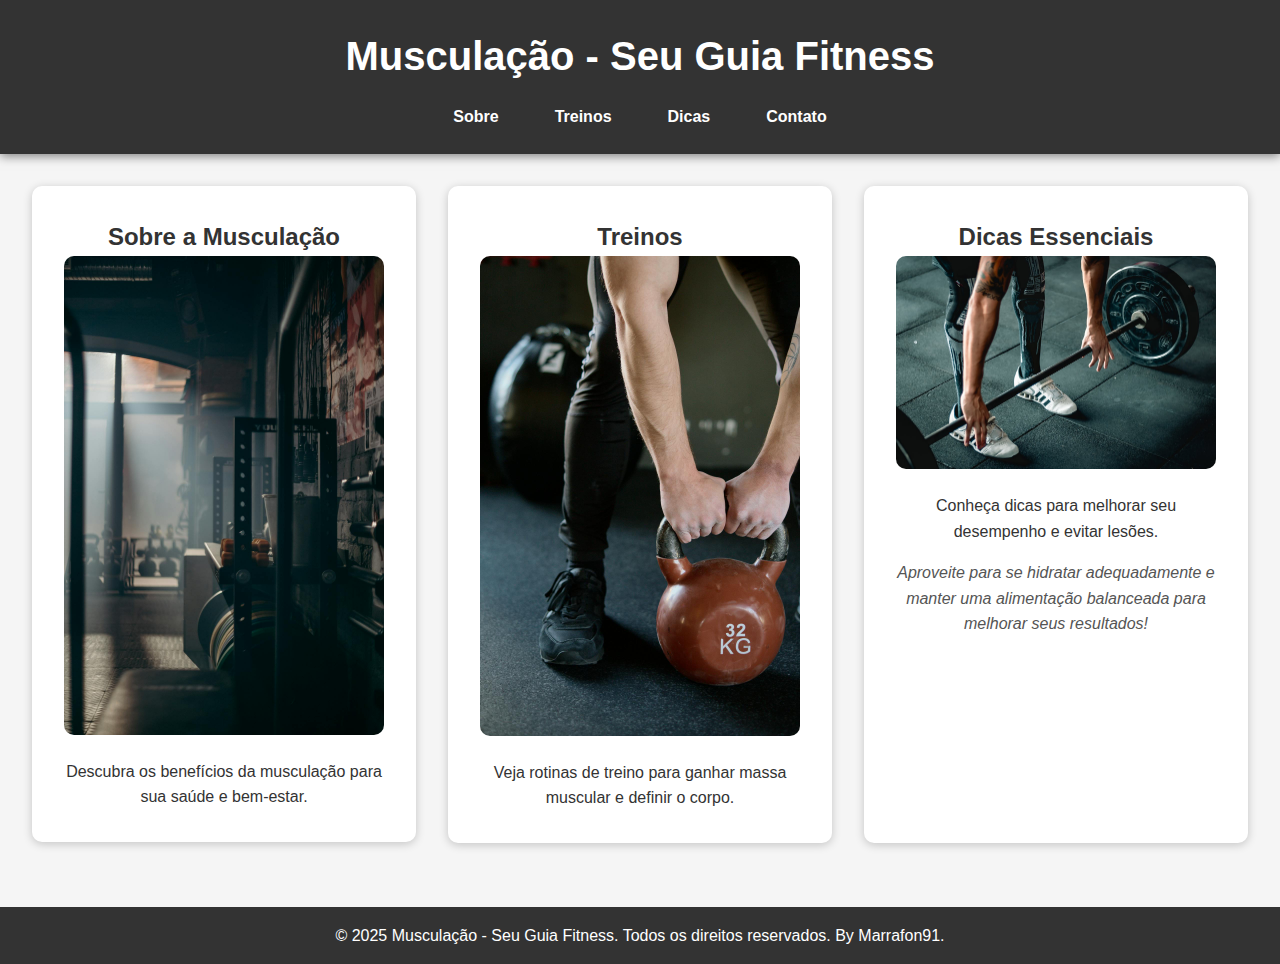
<file: index.html>
<!DOCTYPE html>
<html lang="pt-br">
<head>
    <meta charset="UTF-8">
    <meta name="viewport" content="width=device-width, initial-scale=1.0">
    <title>Musculação - Seu Guia Fitness</title>
    <link rel="stylesheet" href="estilo/styles.css">
    <link rel="shortcut icon" href="imagens/favicon.ico" type="image/x-icon">
</head>
<body>
    <header>
        <h1>Musculação - Seu Guia Fitness</h1>
        <nav>
            <ul>
                <li><a href="#sobre">Sobre</a></li>
                <li><a href="#treinos">Treinos</a></li>
                <li><a href="#dicas">Dicas</a></li>
                <li><a href="#contato">Contato</a></li>
            </ul>
        </nav>
    </header>

    <main>
        <div>
            <section id="sobre">
                <h2>Sobre a Musculação</h2>
                <img src="imagens/Sobre.jpg" alt="sobre" height="300" width="500">
                <p>Descubra os benefícios da musculação para sua saúde e bem-estar.</p>
            </section>
        </div>
        
        <section id="treinos">
            <h2>Treinos</h2>
            <img src="imagens/Treinos.jpg" alt="Treinos" height="300" width="500">
            <p>Veja rotinas de treino para ganhar massa muscular e definir o corpo.</p>
        </section>

        <section id="dicas">
            <h2>Dicas Essenciais</h2>
            <img src="imagens/dicas.jpg" alt="dicas" height="300" width="500">
            <p>Conheça dicas para melhorar seu desempenho e evitar lesões.</p>
        </section>
    </main>

    <footer>
        <p>&copy; 2025 Musculação - Seu Guia Fitness. Todos os direitos reservados. By Marrafon91.</p>
    </footer>
</body>
</html>
</file>
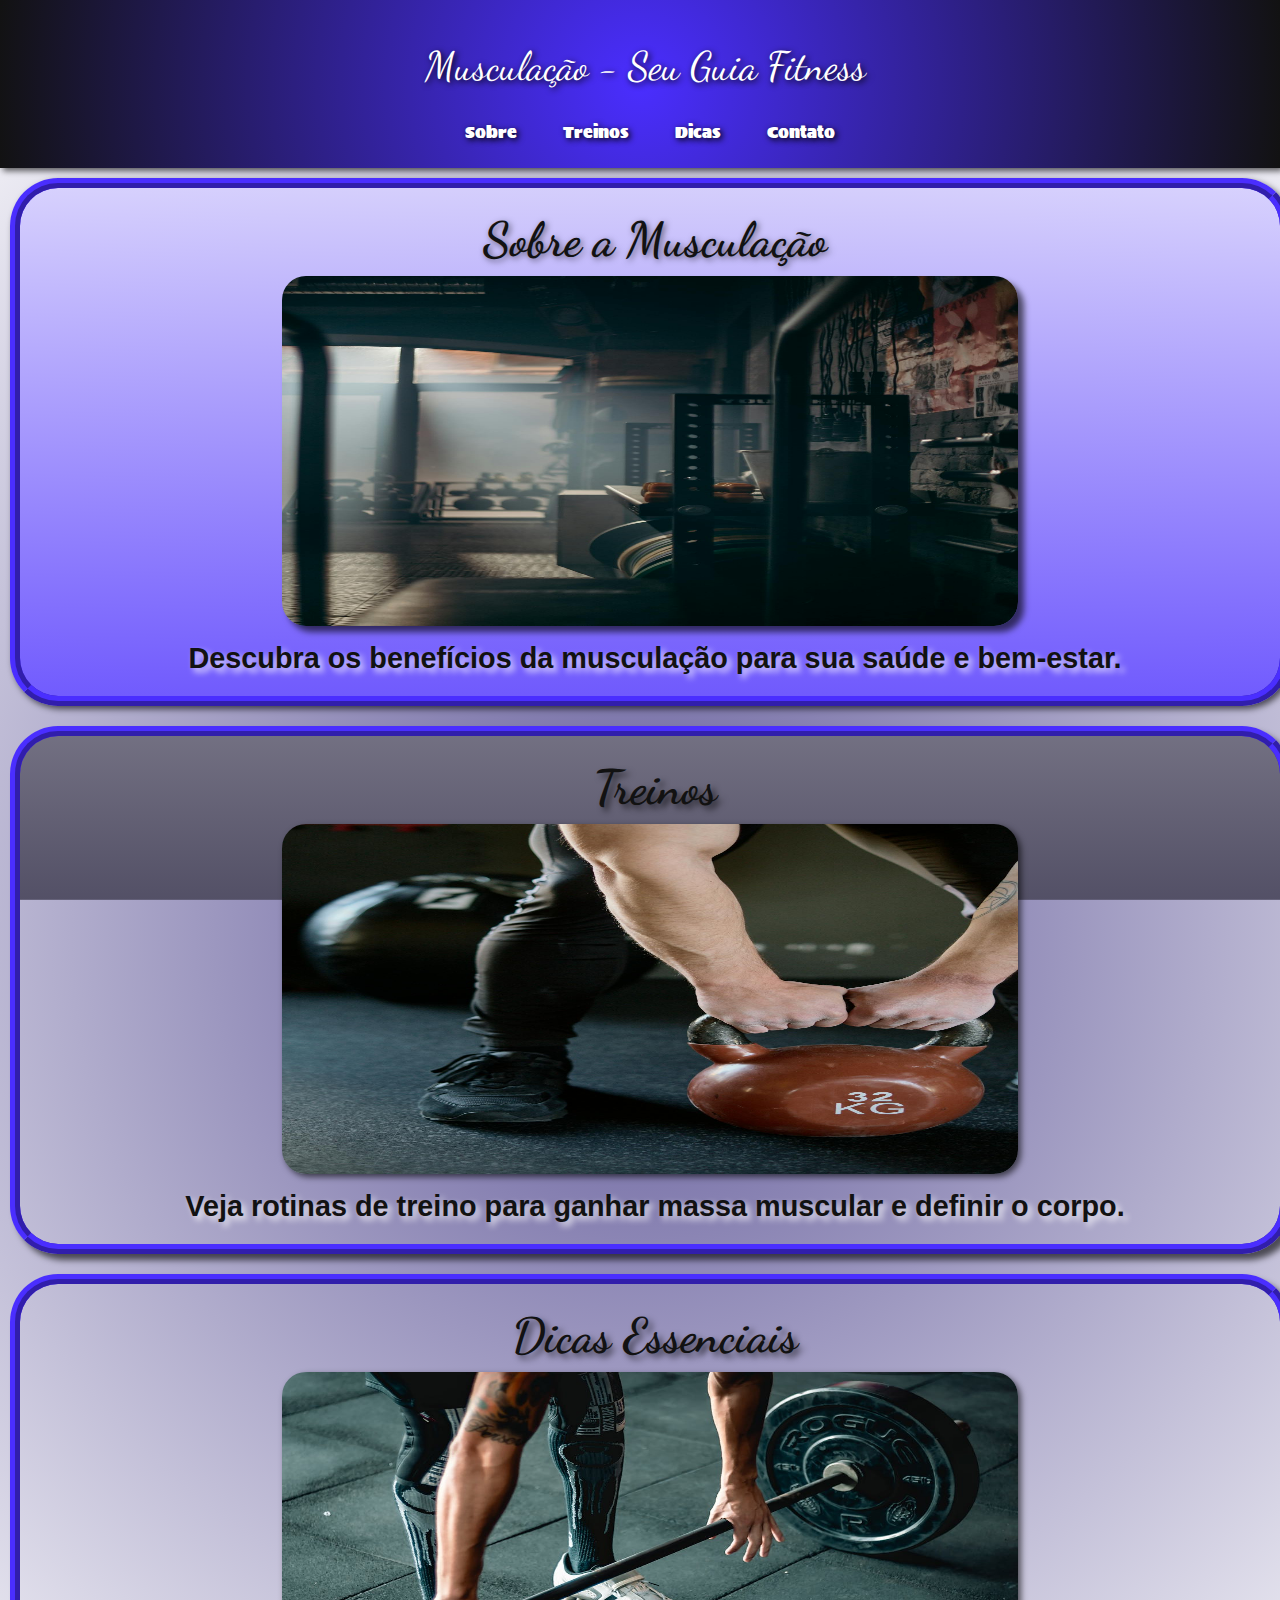
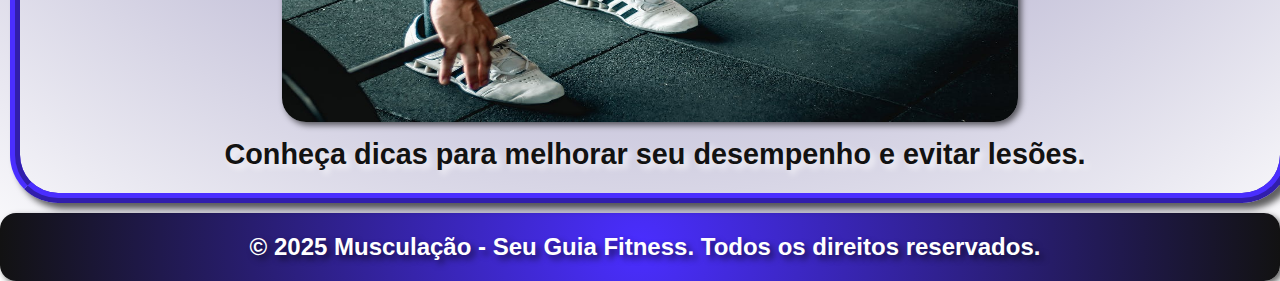
<file: projeto-academia/index.html>
<!DOCTYPE html>
<html lang="pt-br">
<head>
    <meta charset="UTF-8">
    <meta name="viewport" content="width=device-width, initial-scale=1.0">
    <title>Musculação - Seu Guia Fitness</title>
    <link rel="stylesheet" href="estilo/styles.css">
    <link rel="shortcut icon" href="imagens/favicon.ico" type="image/x-icon">
</head>
<body>
    <header>
        <h1>Musculação - Seu Guia Fitness</h1>
        <nav>
            <ul>
                <li><a href="#sobre">Sobre</a></li>
                <li><a href="#treinos">Treinos</a></li>
                <li><a href="#dicas">Dicas</a></li>
                <li><a href="#contato">Contato</a></li>
            </ul>
        </nav>
    </header>

    <main>
        <div>
            <section id="sobre">
                <h2>Sobre a Musculação</h2>
                <img src="imagens/Sobre.jpg" alt="sobre" height="300" width="500">
                <p>Descubra os benefícios da musculação para sua saúde e bem-estar.</p>
            </section>
        </div>
        
        <section id="treinos">
            <h2>Treinos</h2>
            <img src="imagens/Treinos.jpg" alt="Treinos" height="300" width="500">
            <p>Veja rotinas de treino para ganhar massa muscular e definir o corpo.</p>
        </section>

        <section id="dicas">
            <h2>Dicas Essenciais</h2>
            <img src="imagens/dicas.jpg" alt="dicas" height="300" width="500">
            <p>Conheça dicas para melhorar seu desempenho e evitar lesões.</p>
        </section>
    </main>

    <footer>
        <p>&copy; 2025 Musculação - Seu Guia Fitness. Todos os direitos reservados.</p>
    </footer>
</body>
</html>
</file>
<file: estilo/styles.css>
@charset "UTF-8";

* {
  margin: 0;
  padding: 0;
  box-sizing: border-box;
}

body {
  font-family: Arial, sans-serif;
  background-color: #f5f5f5;
  color: #333;
  line-height: 1.6;
  display: grid;
  grid-template-rows: auto 1fr auto;
  min-height: 100vh;
}

header {
  background-color: #333;
  color: #fff;
  text-align: center;
  padding: 1.5rem 0;
  box-shadow: 0 2px 10px rgba(0, 0, 0, 0.5);
  animation: fadeIn 1.5s ease-in-out;
}

header h1 {
  font-size: 2.5rem;
  margin-bottom: 1rem;
}

nav ul {
  list-style: none;
  display: flex;
  justify-content: center;
  gap: 1.5rem;
  flex-wrap: wrap;
  animation: slideIn 1.5s ease-in-out;
}

nav ul li a {
  text-decoration: none;
  color: #fff;
  font-weight: bold;
  padding: 0.5rem 1rem;
  transition: background 0.3s ease;
  border-radius: 5px;
}

nav ul li a:hover {
  background: #555;
}

main {
  padding: 2rem;
  display: grid;
  grid-template-columns: repeat(auto-fit, minmax(300px, 1fr));
  gap: 2rem;
  animation: fadeIn 1.5s ease-in-out;
}

section {
  background: #fff;
  padding: 2rem;
  border-radius: 10px;
  box-shadow: 0 2px 10px rgba(0, 0, 0, 0.2);
  text-align: center;
  transition: transform 0.3s ease, box-shadow 0.3s ease;
}

section:hover {
  transform: scale(1.05);
  box-shadow: 0 4px 15px rgba(0, 0, 0, 0.3);
}

section img {
  width: 100%;
  height: auto;
  border-radius: 10px;
  margin-bottom: 1rem;
  animation: zoomIn 1.5s ease-in-out;
}

section#dicas p:last-of-type::after {
  content: " Aproveite para se hidratar adequadamente e manter uma alimentação balanceada para melhorar seus resultados!";
  display: block;
  margin-top: 1rem;
  font-style: italic;
  color: #555;
}

footer {
  text-align: center;
  padding: 1rem;
  background-color: #333;
  color: #fff;
  margin-top: 2rem;
  animation: fadeIn 1.5s ease-in-out;
}

/* Animações */
@keyframes fadeIn {
  from {
      opacity: 0;
  }
  to {
      opacity: 1;
  }
}

@keyframes slideIn {
  from {
      transform: translateY(-50px);
      opacity: 0;
  }
  to {
      transform: translateY(0);
      opacity: 1;
  }
}

@keyframes zoomIn {
  from {
      transform: scale(0.8);
      opacity: 0;
  }
  to {
      transform: scale(1);
      opacity: 1;
  }
}

/* Responsividade */
@media (max-width: 768px) {
  header h1 {
      font-size: 2rem;
  }
  nav ul {
      flex-direction: column;
      text-align: center;
  }
  section {
      padding: 1.5rem;
  }
}

@media (max-width: 480px) {
  header h1 {
      font-size: 1.8rem;
  }
  section {
      padding: 1rem;
  }
  nav ul {
      gap: 1rem;
  }
}
</file>
<file: projeto-academia/estilo/styles.css>
@charset "UTF-8";


@import url('https://fonts.googleapis.com/css2?family=Sigmar&family=Sriracha&display=swap');

@import url('https://fonts.googleapis.com/css2?family=Dancing+Script:wght@400..700&display=swap');


* {
  margin: 0;
  padding: 0;
  box-sizing: border-box;
  
}

.dancing-script-regular {
    font-family: "Dancing Script", serif;
    font-optical-sizing: auto;
    font-weight: weight;
    font-style: normal;
  }

.sigmar-regular {
    font-family: "Sigmar", serif;
    font-weight: 400;
    font-style: normal;
  }
  
:root {
  --primary-color: #121212;
  --secondary-color: #535066;
  --tertiary-color: #4A2EFF;
  --quaternary-color: #615999;
  --quinary-color: #5E4ECC;
}

body, html {
  flex: auto;
  text-indent: 10px;
  font-family: 'Roboto', sans-serif;
  font-size: 16px;
  overflow-x: hidden;
  line-height: 1.5;
  color:var(--primary-color);
  background-image: radial-gradient(circle, #615999, #ffffff);
}

header {
  width: 100vw;
  display: flex;
  justify-content: space-around;
  align-items: center;
  flex-flow: column nowrap;
  background-image: radial-gradient(circle, #4A2EFF, #121212);
  color: white;
  padding: 1rem;
  font-family:"Sigmar", serif;
  box-shadow: 3px 3px 6px rgba(0, 0, 0, 0.61);
  
}

header > h1  {
    font-size: 2.5em;
    font-family: "Dancing Script", serif;
    font-weight: 400;
    font-style: normal;
    color: white;
    text-shadow: black 2px 2px 6px;
    text-align: center;
    display: block;
    margin-top: 0.5em;
}

header > nav {
  justify-content: flex-start;
  margin-top: 1em;
}

header > nav > ul > li {
  list-style: none;
  display: inline-block;
  padding: 0.5em 1em;
  border-radius: 0.5em;
  font-family: "Sigmar", serif;
}

header > nav > ul > li > a {
  text-shadow: black 2px 2px 6px;
  text-decoration: none;
  flex-flow: row nowrap;
  color: white;
}

header > nav > ul > li > a:hover {
  background-color: #1212126e;
  padding: 5px;
  box-shadow: 2px 2px 6px white;
  border-radius: 0.5em;
  transition: 0.5s;
}
main {
    display: flex;
    flex-flow: column nowrap;
}
section {
  border-radius: 2em;
  border: 10px ridge #4A2EFF;
  margin: 10px;
  padding: 1rem;
}

section:hover {
  padding: 5px;
  border-radius: 0.5em;
  transition: 1s;
  
}

section#sobre {
  padding: 1rem;
  text-align: justify;
  background-size: cover;
  background-attachment: fixed;
  width: 100vw;
  background-image: -webkit-linear-gradient(90deg, #4A2EFF, #ffffffe1);
  color: var(--primary-color);
  font-family: "Dancing Script", serif;
  font-size: 1.5em;
  font-weight: 900;
  text-align: center;
  justify-content: center;
  box-shadow: 3px 3px 6px rgba(0, 0, 0, 0.61);
}

section#sobre > h2 {
    font-size: 2em;
    font-family: "Dancing Script", serif;
    text-shadow: rgba(0, 0, 0, 0.527) 2px 2px 6px;
    font-weight: 900;
    
}

section#sobre > p {
    font-size: 1.2em;
    font-family: Arial, Helvetica, sans-serif;
    text-shadow: rgba(255, 255, 255, 0.795) 4px 4px 6px;
    font-weight: 600;
}

section#sobre > img {
    width: 60%;
    height: 350px;
    border-radius: 1em;
    box-shadow: 6px 6px 6px rgba(0, 0, 0, 0.61);
}

section#treinos {
  padding: 1rem;
  text-align: justify;
  background-size: cover;
  background-attachment: fixed;
  width: 100vw;
  background-image: -webkit-linear-gradient(90deg, #535066, #ffffff);
  color: var(--primary-color);
  font-family: "Dancing Script", serif;
  font-size: 1.5em;
  font-weight: 900;
  text-align: center;
  justify-content: center;
  box-shadow: 6px 6px 6px rgba(0, 0, 0, 0.61);
}

section#treinos > h2 {
    font-size: 2em;
    font-family: "Dancing Script", serif;
    text-shadow: rgba(0, 0, 0, 0.61) 4px 4px 6px;
    font-weight: 900;
    
}

section#treinos > p {
    font-size: 1.2em;
    font-family: Arial, Helvetica, sans-serif;
    text-shadow: rgba(255, 255, 255, 0.795) 4px 4px 6px;
    font-weight: 600;
}

section#treinos > img {
    width: 60%;
    height: 350px;
    border-radius: 1em;
    box-shadow: 3px 3px 6px rgba(0, 0, 0, 0.61);
}

section#dicas {
  padding: 1rem;
  text-align: justify;
  background-size: cover;
  background-attachment: fixed;
  width: 100vw;
  background-image: -webkit-linear-gradient(90deg, #4A2EFF, #ffffff);
  color: var(--primary-color);
  font-family: "Dancing Script", serif;
  font-size: 1.5em;
  font-weight: 900;
  text-align: center;
  justify-content: center;
  box-shadow: 6px 6px 6px rgba(0, 0, 0, 0.61);
}

section#dicas > h2 {
    font-size: 2em;
    font-family: "Dancing Script", serif;
    text-shadow: rgba(0, 0, 0, 0.61) 4px 4px 6px;
    font-weight: 900;
    
}

section#dicas > p {
    font-size: 1.2em;
    font-family: Arial, Helvetica, sans-serif;
    text-shadow: rgba(255, 255, 255, 0.795) 4px 4px 6px;
    font-weight: 600;
}

section#dicas > img {
    width: 60%;
    height: 350px;
    border-radius: 1em;
    box-shadow: 3px 3px 6px rgba(0, 0, 0, 0.61);
}

footer {
  width: 100vw;
  background-image: radial-gradient(circle, #4A2EFF, #121212);
  color: white;
  border-radius: 1em;
  padding: 1rem;
  font-family:"Sigmar", serif;
  box-shadow: 3px 3px 6px rgba(0, 0, 0, 0.61);
  text-align: center;
}

footer > p {
    font-size: 1.5em;
    font-family: "roboto", sans-serif;
    text-shadow: rgba(0, 0, 0, 0.61) 4px 4px 6px;
    font-weight: 800;
    
}

footer:hover {
  border-radius: 0.5em;
  transition: 1s;
  
}
</file>
